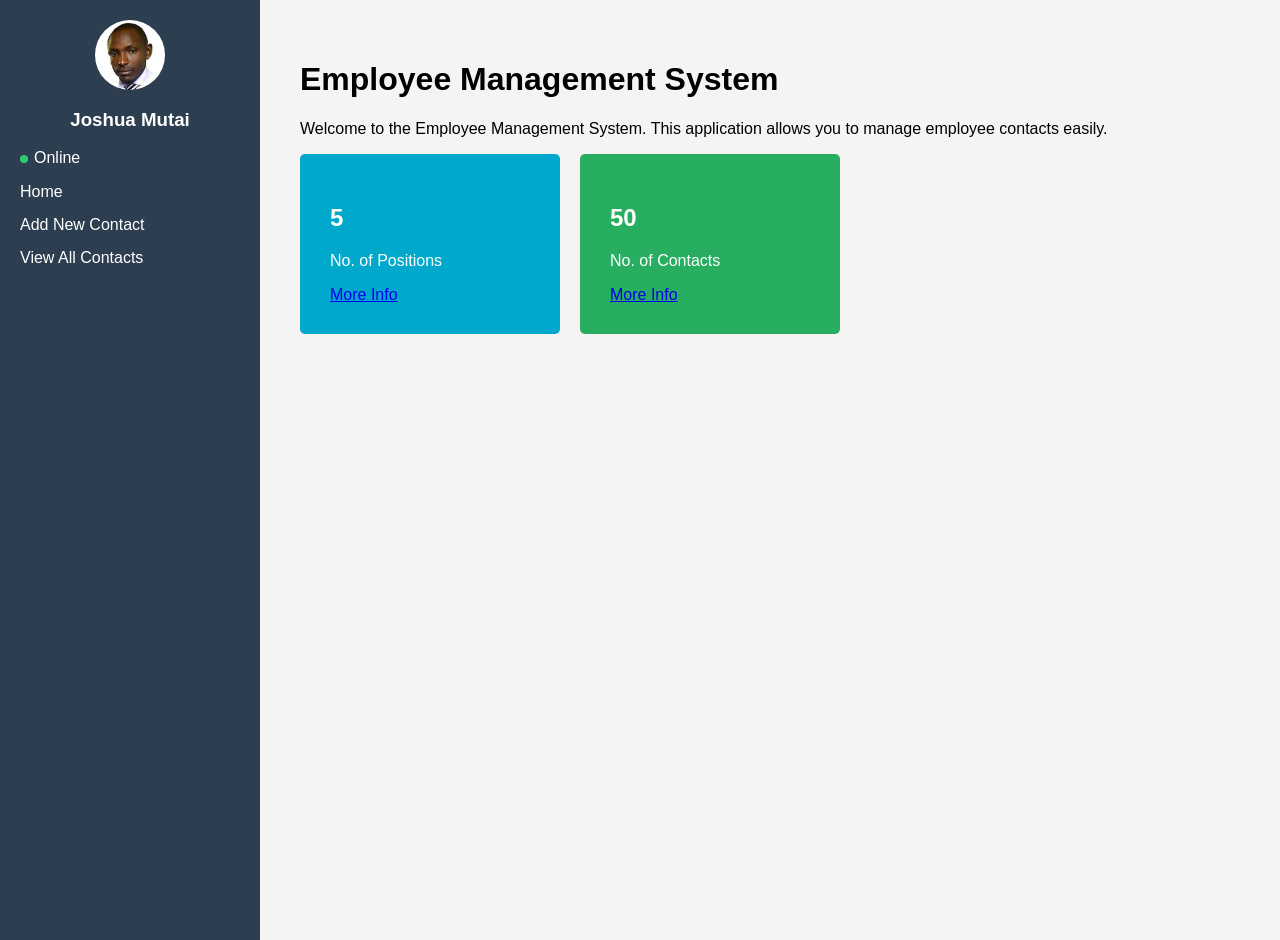
<file: index.html>
<!DOCTYPE html>
<html>
<head>
<title>Employee Management System</title>
<link rel="stylesheet" href="styles.css">
</head>

<body>

<div class="sidebar">

<img src="image/mutai.jpg" class="profile">

<h3>Joshua Mutai</h3>
<p class="status">Online</p>

<a href="index.html">Home</a>
<a href="new-contact.html">Add New Contact</a>
<a href="view-contacts.html">View All Contacts</a>

</div>

<div class="main">

<h1>Employee Management System</h1>

<p>Welcome to the Employee Management System. This application allows you to manage employee contacts easily.</p>

<div class="cards">

<div class="card blue">
<h2>5</h2>
<p>No. of Positions</p>
<a href="#" onclick="moreInfo()">More Info</a>
</div>

<div class="card green">
<h2>50</h2>
<p>No. of Contacts</p>
<a href="#" onclick="moreInfo()">More Info</a>
</div>

</div>

</div>

</body>
</html>
</file>
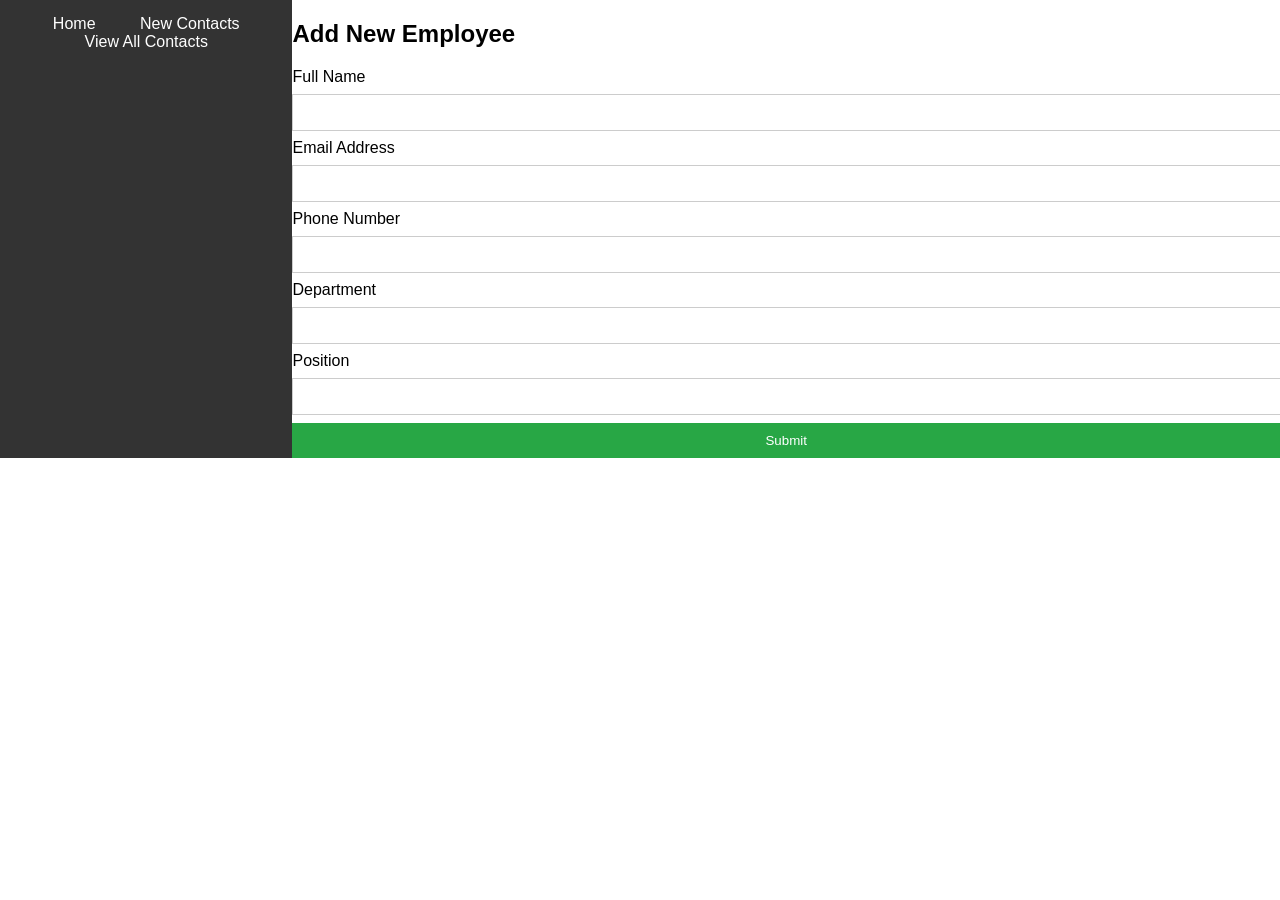
<file: new-contact.html>
<!DOCTYPE html>
<html>
<head>
<title>Add New Contact</title>
<link rel="stylesheet" href="styles.css">
</head>

<body>

<nav class="navbar">
<a href="index.html">Home</a>
<a href="new-contacts.html">New Contacts</a>
<a href="view-contacts.html">View All Contacts</a>
</nav>

<div class="form-container">

<h2>Add New Employee</h2>

<form>

<label>Full Name</label>
<input type="text">

<label>Email Address</label>
<input type="email">

<label>Phone Number</label>
<input type="text">

<label>Department</label>
<input type="text">

<label>Position</label>
<input type="text">

<button class="submit-btn">Submit</button>

</form>

</div>

</body>
</html>
</file>
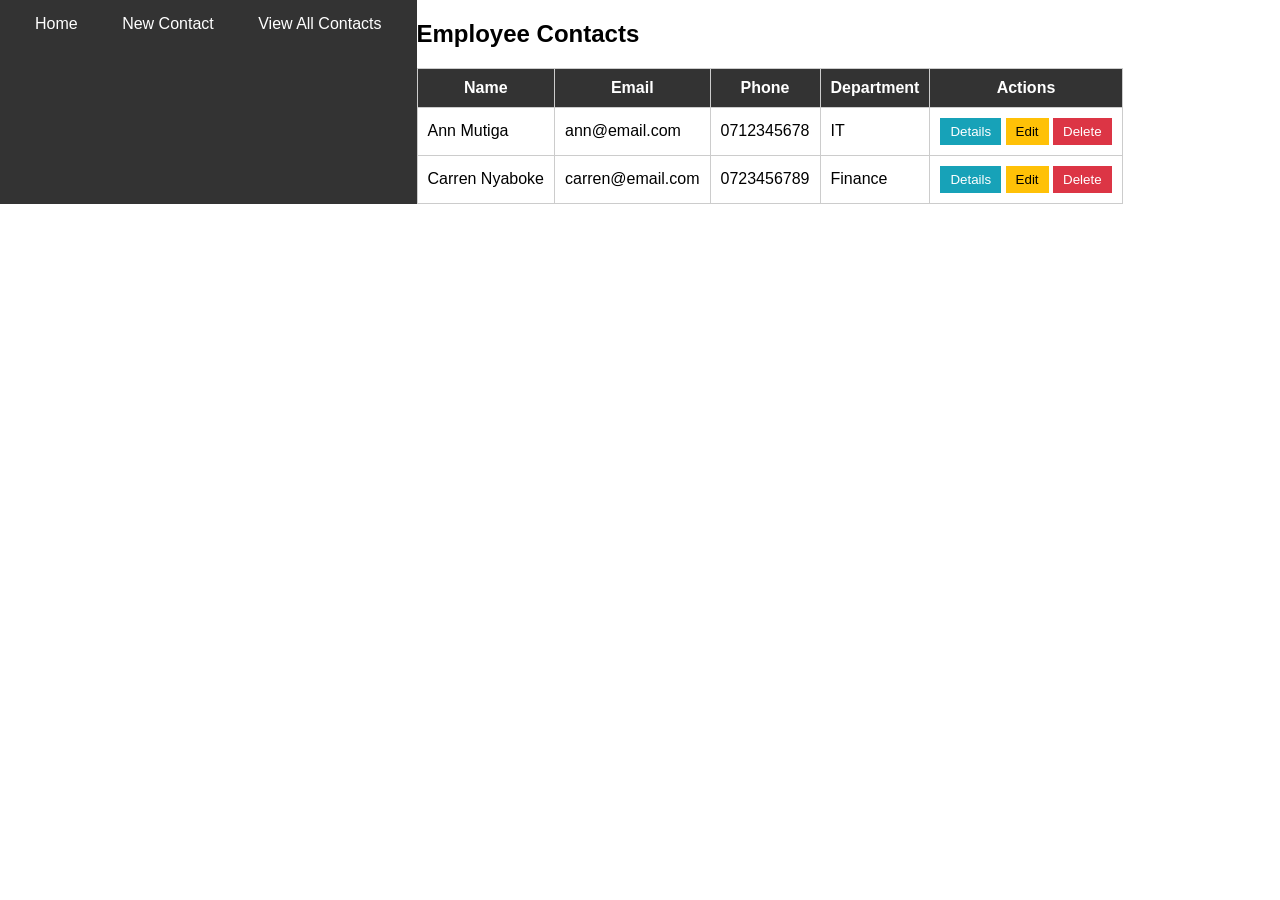
<file: view-contacts.html>
<!DOCTYPE html>
<html>
<head>
<title>View Contacts</title>
<link rel="stylesheet" href="styles.css">
<script src="main.js"></script>
</head>

<body>

<nav class="navbar">
<a href="index.html">Home</a>
<a href="new-contact.html"> New Contact</a>
<a href="view-contacts.html">View All Contacts</a>
</nav>

<div class="table-container">

<h2>Employee Contacts</h2>

<table>

<tr>
<th>Name</th>
<th>Email</th>
<th>Phone</th>
<th>Department</th>
<th>Actions</th>
</tr>

<tr>
<td>Ann Mutiga</td>
<td>ann@email.com</td>
<td>0712345678</td>
<td>IT</td>
<td>
<button class="details" onclick="showDetails()">Details</button>
<button class="edit" onclick="editContact()">Edit</button>
<button class="delete" onclick="deleteContact()">Delete</button>
</td>
</tr>

<tr>
<td>Carren Nyaboke</td>
<td>carren@email.com</td>
<td>0723456789</td>
<td>Finance</td>
<td>
<button class="details" onclick="showDetails()">Details</button>
<button class="edit" onclick="editContact()">Edit</button>
<button class="delete" onclick="deleteContact()">Delete</button>
</td>
</tr>

</table>

</div>

</body>
</html>
</file>
<file: styles.css>
body{
margin:0;
font-family:Arial;
display:flex;
}

/* Sidebar */

.sidebar{
width:220px;
background:#2c3e50;
color:white;
height:100vh;
padding:20px;
}

.profile{
width:70px;
height:70px;
border-radius:50%;
display:block;
margin:auto;
}

.sidebar h3{
text-align:center;
}

/* Green online dot */

.status::before{
content:"";
width:8px;
height:8px;
background:#2ecc71;
border-radius:50%;
display:inline-block;
margin-right:6px;
}

.sidebar a{
display:block;
color:white;
text-decoration:none;
margin:15px 0;
}

.sidebar a:hover{
background:#34495e;
}

/* Main Dashboard */

.main{
flex:1;
padding:40px;
background:#f4f4f4;
}

/* Cards */

.cards{
display:flex;
gap:20px;
}

.card{
padding:30px;
color:white;
border-radius:5px;
width:200px;
}

.blue{
background:#00a8cc;
}

.green{
background:#27ae60;
}

/* Navigation bar */

.navbar{
background:#333;
padding:15px;
text-align:center;
}

.navbar a{
color:white;
margin:0 20px;
text-decoration:none;
}

/* Forms */

.container{
width:70%;
margin:40px auto;
}

input{
width:100%;
padding:10px;
margin:8px 0;
border:1px solid #ccc;
}

/* Tables */

table{
width:100%;
border-collapse:collapse;
}

th,td{
border:1px solid #ccc;
padding:10px;
}

th{
background:#333;
color:white;
}

/* Buttons */

button{
padding:6px 10px;
border:none;
cursor:pointer;
}

.details{
background:#17a2b8;
color:white;
}

.edit{
background:#ffc107;
}

.delete{
background:#dc3545;
color:white;
}

.submit-btn{
background:#28a745;
color:white;
width:100%;
padding:10px;
}
</file>
